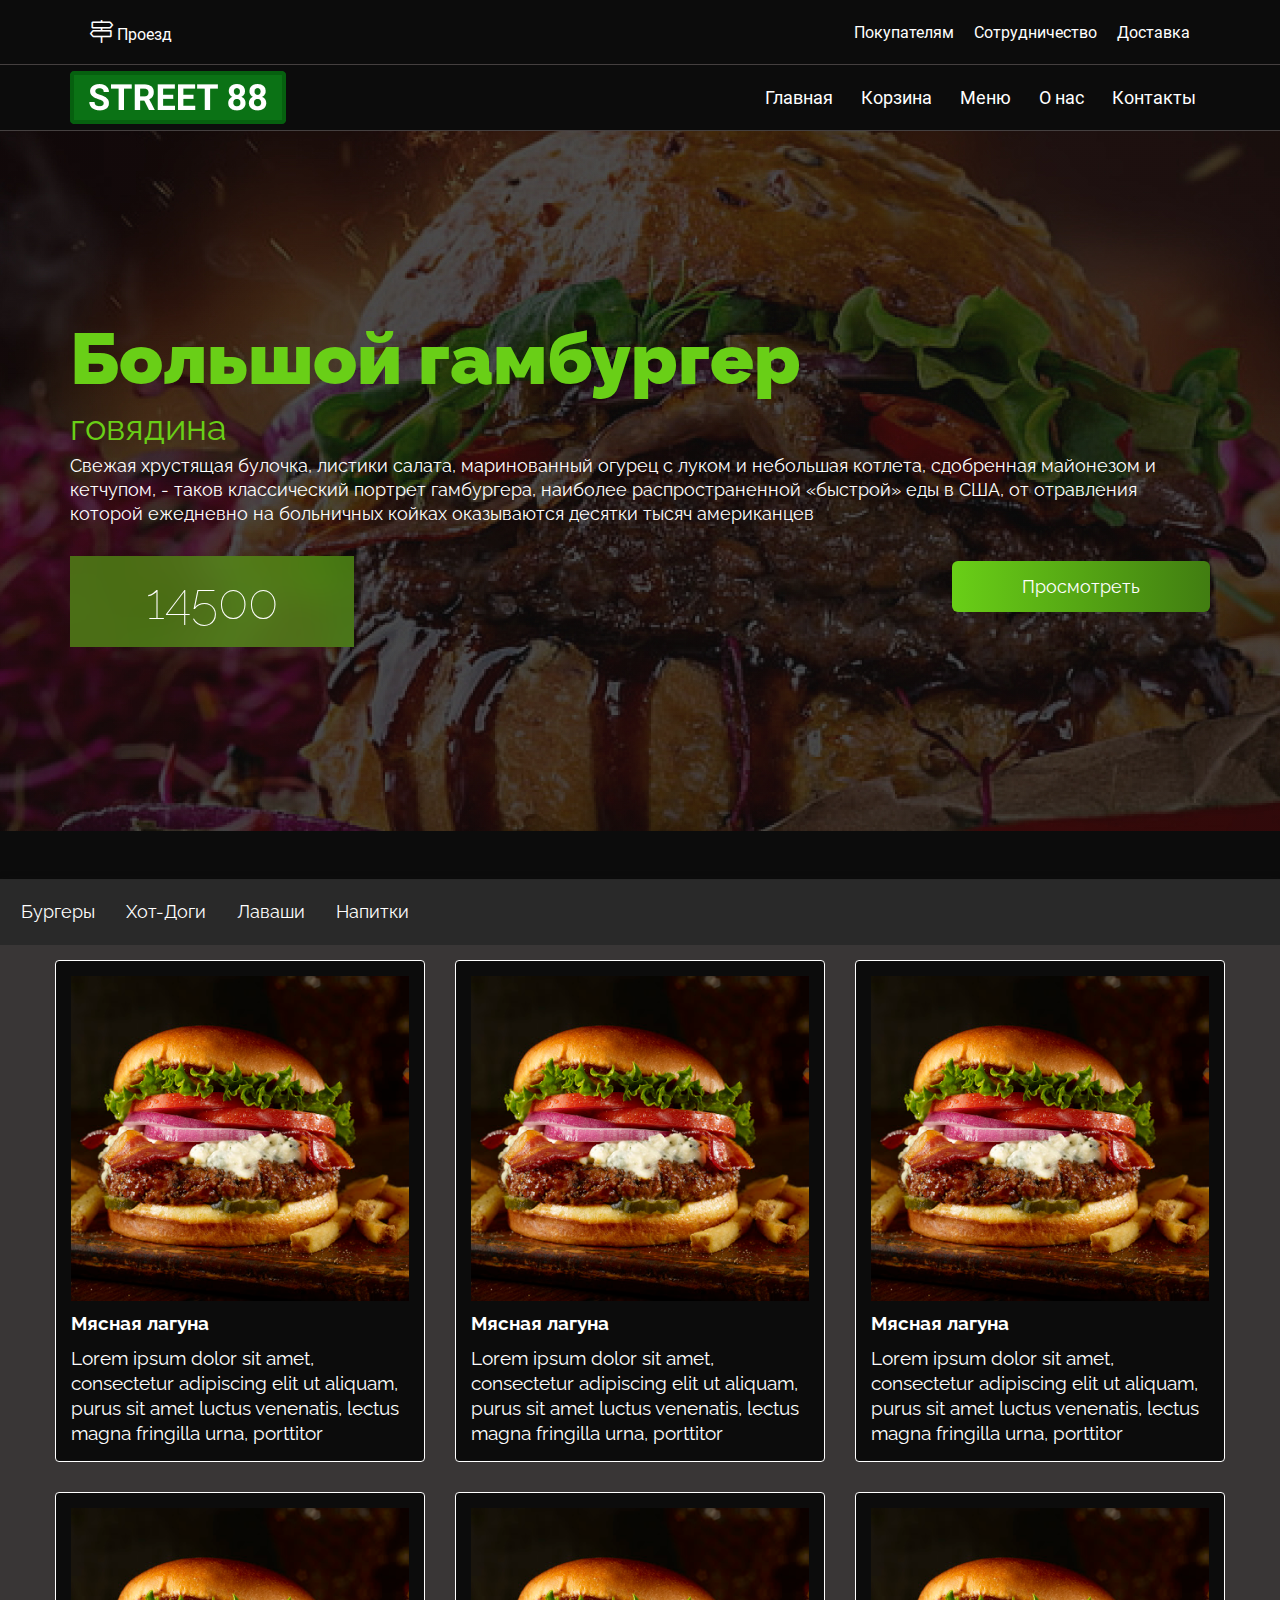
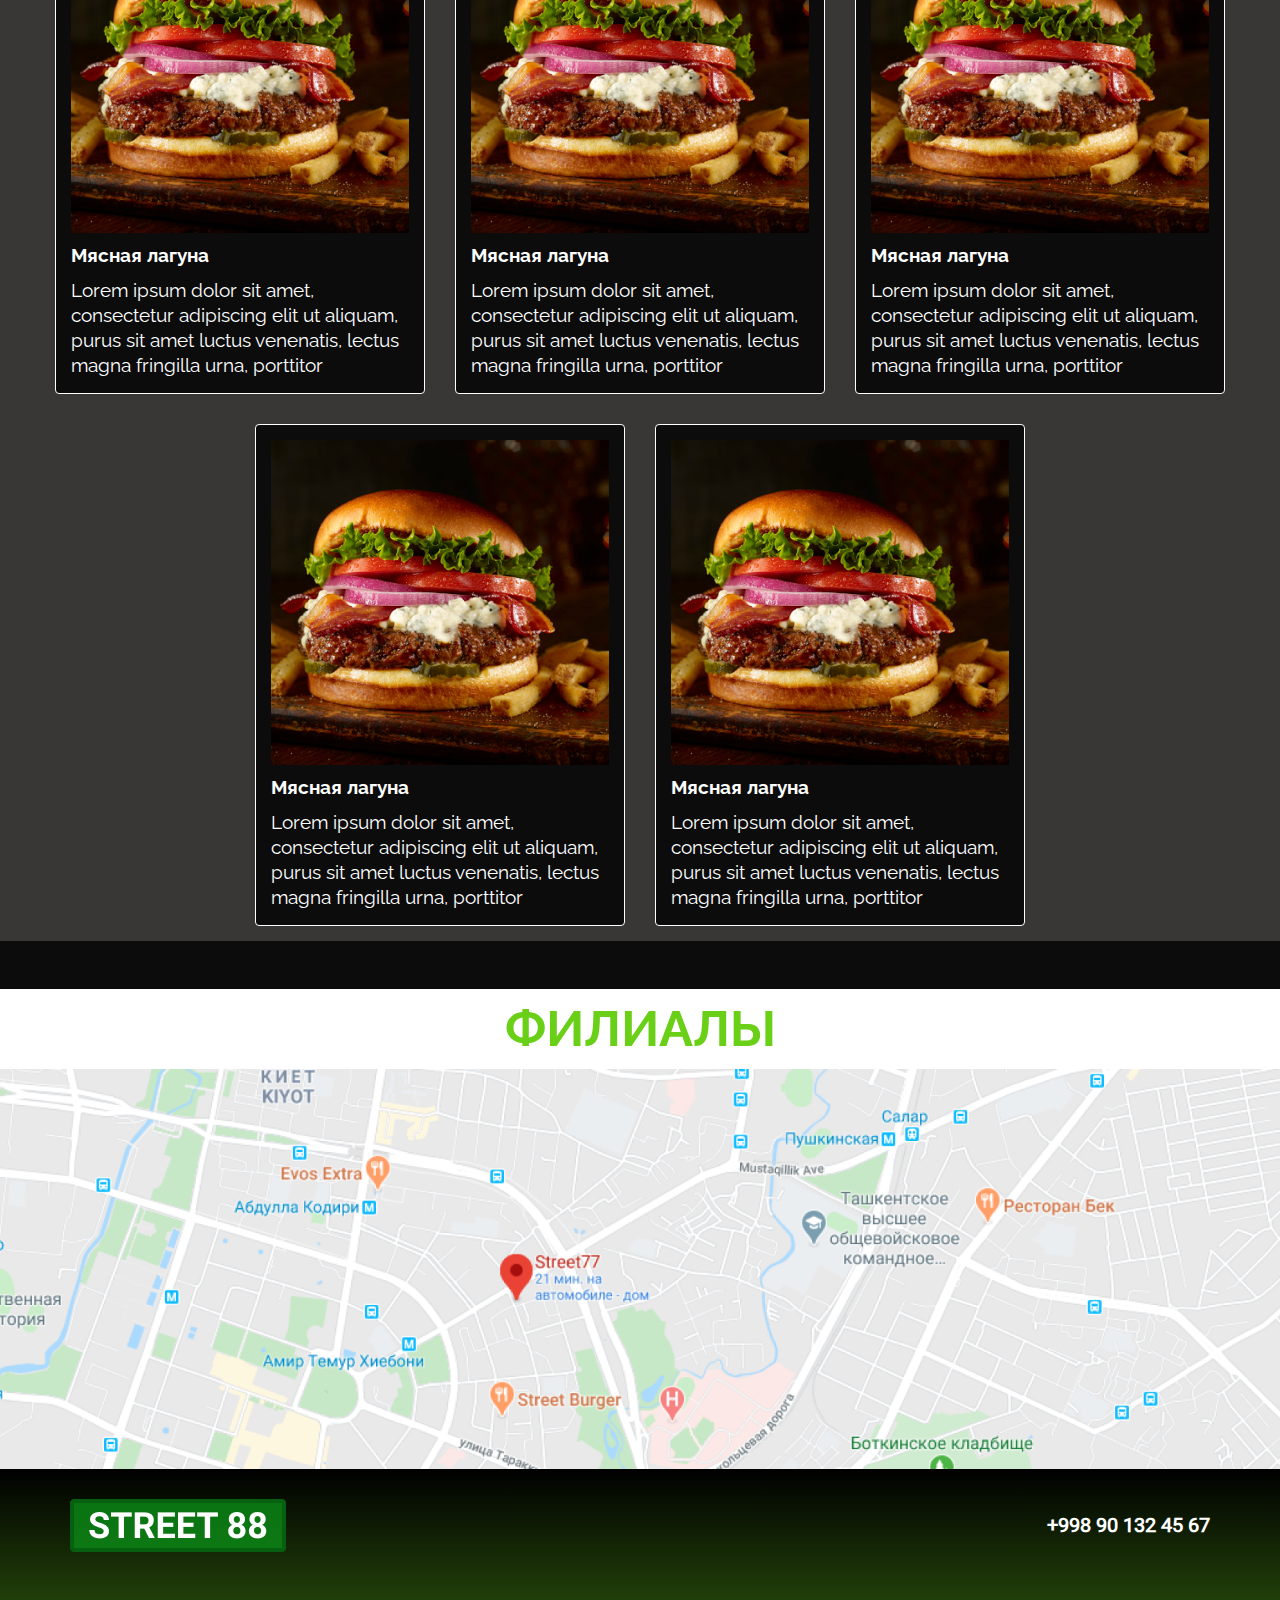
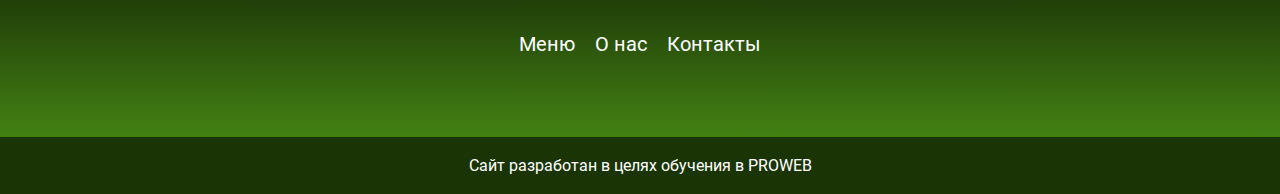
<file: index.html>
<!DOCTYPE html>
<html lang="en">
<head>
    <meta charset="UTF-8">
    <meta http-equiv="X-UA-Compatible" content="IE=edge">
    <meta name="viewport" content="width=device-width, initial-scale=1.0">
    <title>Document</title>
    <link rel="stylesheet" href="style/all.min.css">
    <link rel="stylesheet" href="style/fonts.css">
    <link rel="stylesheet" href="style/style.css">
</head>
<body>
    <header class="header">
        <div class="header__prenav">
            <div class="container">
                <div class="prenav__content">
                    <div class="prenav__title">
                        <i class="fal fa-map-signs prenav__icon"></i>
                        <a href="#" class="prenav__link">Проезд</a>
                    </div>
                    <ul class="prenav__ul">
                        <li><a href="#" class="prenav__link">Покупателям</a></li>
                        <li><a href="#" class="prenav__link">Сотрудничество</a></li>
                        <li><a href="#" class="prenav__link">Доставка</a></li>
                    </ul>
                </div>
            </div>
        </div>
        <div class="header__nav">
            <nav class="nav">
                <div class="container">
                    <div class="nav__content">
                        <img src="images/Logo.png" alt="" class="logo">
                        <ul class="nav__list">
                            <li><a href="#" class="nav__ul-link">Главная</a></li>
                            <li><a href="#" class="nav__ul-link">Корзина</a></li>
                            <li><a href="#" class="nav__ul-link">Меню</a></li>
                             <li><a href="second.html" class="nav__ul-link">О нас</a></li>
                            <li><a href="#" class="nav__ul-link">Контакты</a></li>
                        </ul>
                    </div>
                </div>
            </nav>
        </div>
        <div class="header__content">
            <img src="images/food-burger-wallpaper-preview 1.jpg" class="background" alt="">
            <div class="container">
                <div class="header__content-menu">
                    <h1 class="header__content-title">Большой гамбургер</h1>
                    <h2 class="header__content-heading">говядина</h2>
                    <p class="header__content-text">
                        Свежая хрустящая булочка, листики салата, маринованный огурец с луком и небольшая котлета, сдобренная майонезом и кетчупом, - таков классический портрет гамбургера, наиболее распространенной «быстрой» еды в США, от отравления которой ежедневно на больничных койках оказываются десятки тысяч американцев
                    </p>
                    <div class="header__content-btn">
                        <a href="#" class="price">14500</a>
                        <a href="#" class="btn">Просмотреть</a>
                    </div>
                </div>
            </div>
        </div>
    </header>
    <main class="main">
        <div class="main__menu">
            <ul class="main__menu-list">
                <li><a href="#" class="main__menu-link">Бургеры</a></li>
                <li><a href="#" class="main__menu-link">Хот-Доги</a></li>
                <li><a href="#" class="main__menu-link">Лаваши</a></li>
                <li><a href="#" class="main__menu-link">Напитки</a></li>
            </ul>
        </div>
        <div class="main__content">
            <div class="main__content-item">
                <div class="item__photo">
                    <img src="images/unnamed 1.png" class="item__img" alt="">
                    <i class="far fa-cart-plus item__icon"></i>
                </div>
                <h3 class="header__item-title">Мясная лагуна</h3>
                <p class="header__item-text">
                    Lorem ipsum dolor sit amet, consectetur adipiscing elit ut aliquam, purus sit amet luctus venenatis, lectus magna fringilla urna, porttitor
                </p>
            </div>
            <div class="main__content-item">
                <div class="item__photo">
                    <img src="images/unnamed 1.png" class="item__img" alt="">
                    <i class="far fa-cart-plus item__icon"></i>
                </div>
                <h3 class="header__item-title">Мясная лагуна</h3>
                <p class="header__item-text">
                    Lorem ipsum dolor sit amet, consectetur adipiscing elit ut aliquam, purus sit amet luctus venenatis, lectus magna fringilla urna, porttitor
                </p>
            </div>
            <div class="main__content-item">
                <div class="item__photo">
                    <img src="images/unnamed 1.png" class="item__img" alt="">
                    <i class="far fa-cart-plus item__icon"></i>
                </div>
                <h3 class="header__item-title">Мясная лагуна</h3>
                <p class="header__item-text">
                    Lorem ipsum dolor sit amet, consectetur adipiscing elit ut aliquam, purus sit amet luctus venenatis, lectus magna fringilla urna, porttitor
                </p>
            </div>
            <div class="main__content-item">
                <div class="item__photo">
                    <img src="images/unnamed 1.png" class="item__img" alt="">
                    <i class="far fa-cart-plus item__icon"></i>
                </div>
                <h3 class="header__item-title">Мясная лагуна</h3>
                <p class="header__item-text">
                    Lorem ipsum dolor sit amet, consectetur adipiscing elit ut aliquam, purus sit amet luctus venenatis, lectus magna fringilla urna, porttitor
                </p>
            </div>
            <div class="main__content-item">
                <div class="item__photo">
                    <img src="images/unnamed 1.png" class="item__img" alt="">
                    <i class="far fa-cart-plus item__icon"></i>
                </div>
                <h3 class="header__item-title">Мясная лагуна</h3>
                <p class="header__item-text">
                    Lorem ipsum dolor sit amet, consectetur adipiscing elit ut aliquam, purus sit amet luctus venenatis, lectus magna fringilla urna, porttitor
                </p>
            </div>
            <div class="main__content-item">
                <div class="item__photo">
                    <img src="images/unnamed 1.png" class="item__img" alt="">
                    <i class="far fa-cart-plus item__icon"></i>
                </div>
                <h3 class="header__item-title">Мясная лагуна</h3>
                <p class="header__item-text">
                    Lorem ipsum dolor sit amet, consectetur adipiscing elit ut aliquam, purus sit amet luctus venenatis, lectus magna fringilla urna, porttitor
                </p>
            </div>
            <div class="main__content-item">
                <div class="item__photo">
                    <img src="images/unnamed 1.png" class="item__img" alt="">
                    <i class="far fa-cart-plus item__icon"></i>
                </div>
                <h3 class="header__item-title">Мясная лагуна</h3>
                <p class="header__item-text">
                    Lorem ipsum dolor sit amet, consectetur adipiscing elit ut aliquam, purus sit amet luctus venenatis, lectus magna fringilla urna, porttitor
                </p>
            </div>
            <div class="main__content-item">
                <div class="item__photo">
                    <img src="images/unnamed 1.png" class="item__img" alt="">
                    <i class="far fa-cart-plus item__icon"></i>
                </div>
                <h3 class="header__item-title">Мясная лагуна</h3>
                <p class="header__item-text">
                    Lorem ipsum dolor sit amet, consectetur adipiscing elit ut aliquam, purus sit amet luctus venenatis, lectus magna fringilla urna, porttitor
                </p>
            </div>
        </div>
        <div class="main__map">
            <h2 class="main__map-title">ФИЛИАЛЫ</h2>
            <img class="main__map-photo" src="images/image 1.png" alt="">
        </div>
    </main>
    <footer class="footer">
        <div class="footer__content">
            <div class="container">
                <div class="footer__top">
                    <img src="images/Logo.png" alt="">
                    <p class="number">+998 90 132 45 67 </p>
                </div>
                <div class="footer__bottom">
                    <ul class="footer__list">
                        <li><a href="#" class="footer__link">Меню</a></li>
                        <li><a href="#" class="footer__link">О нас</a></li>
                        <li><a href="#" class="footer__link">Контакты</a></li>
                    </ul>
                </div>
            </div>
        </div>
        <div class="footer__end">
            <p class="footer__end-text">Сайт разработан в целях обучения в PROWEB</p>
        </div>
    </footer>
</body>
</html>
</file>
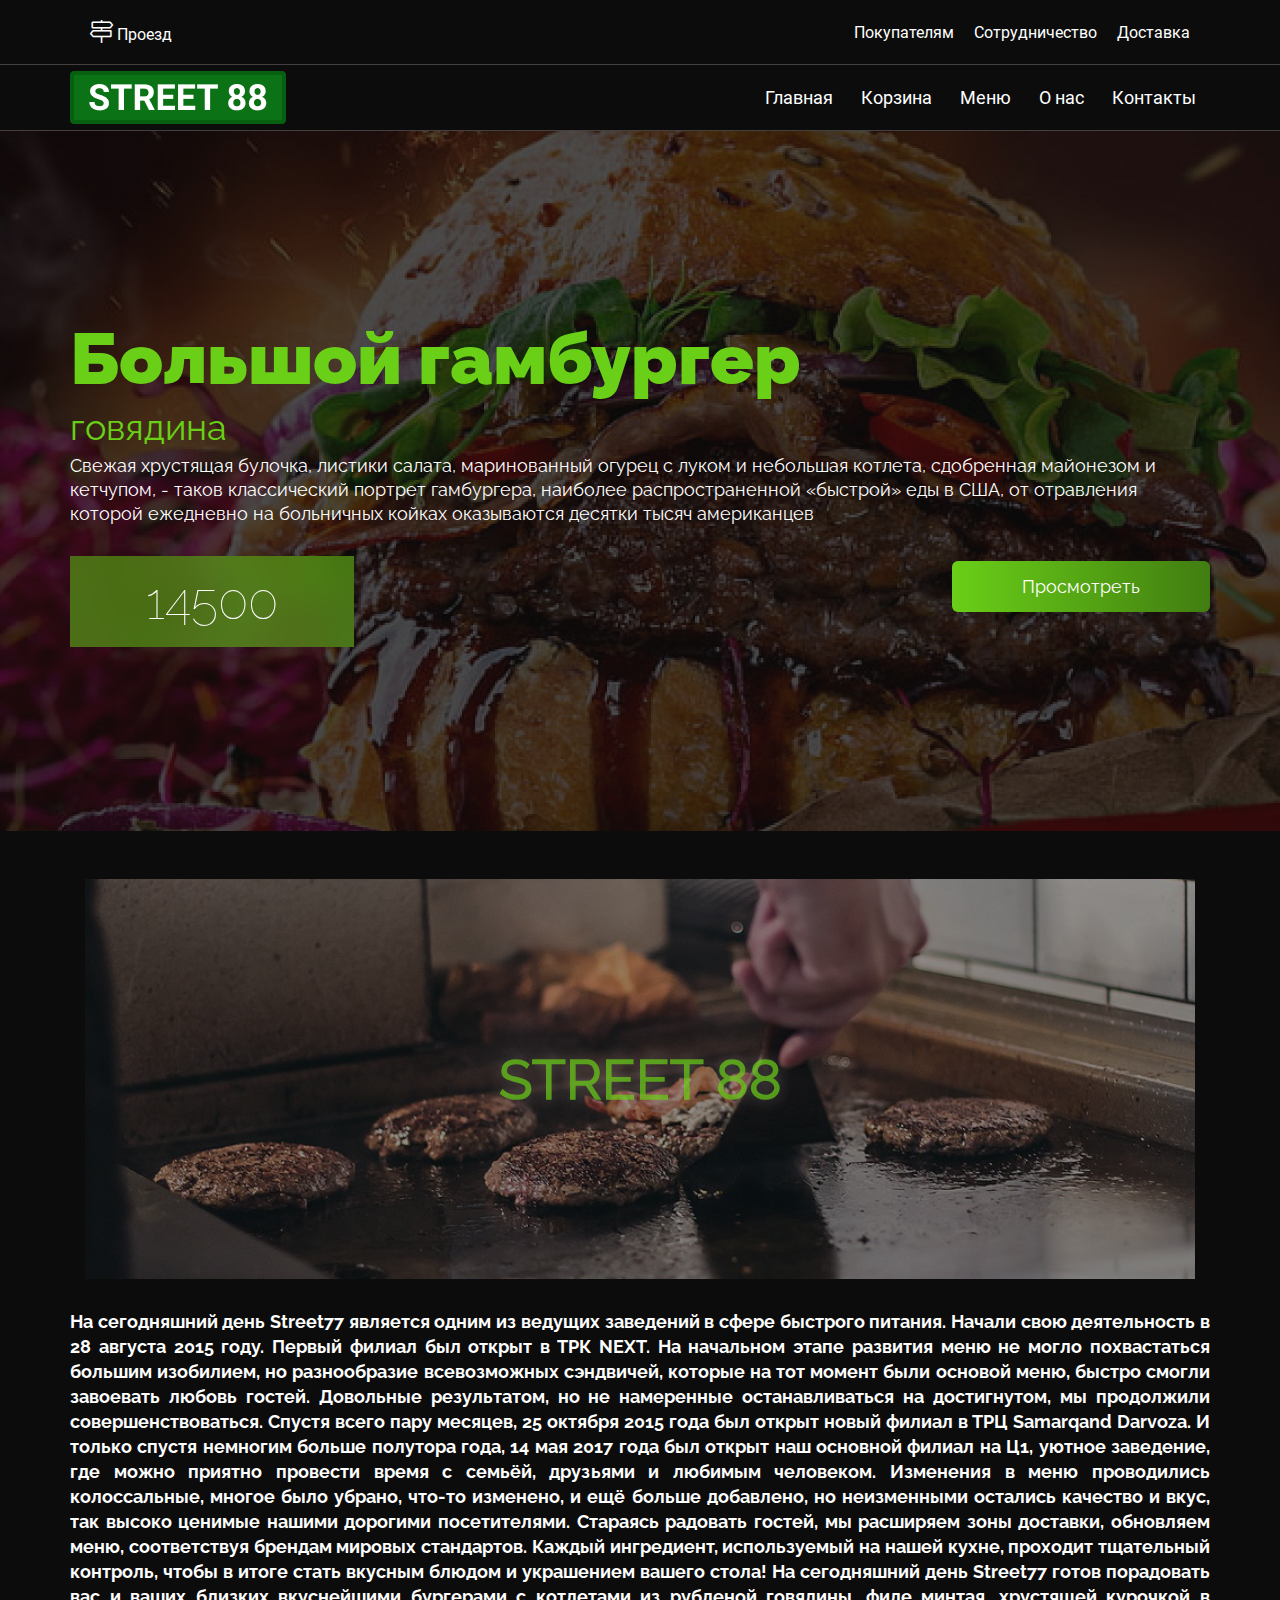
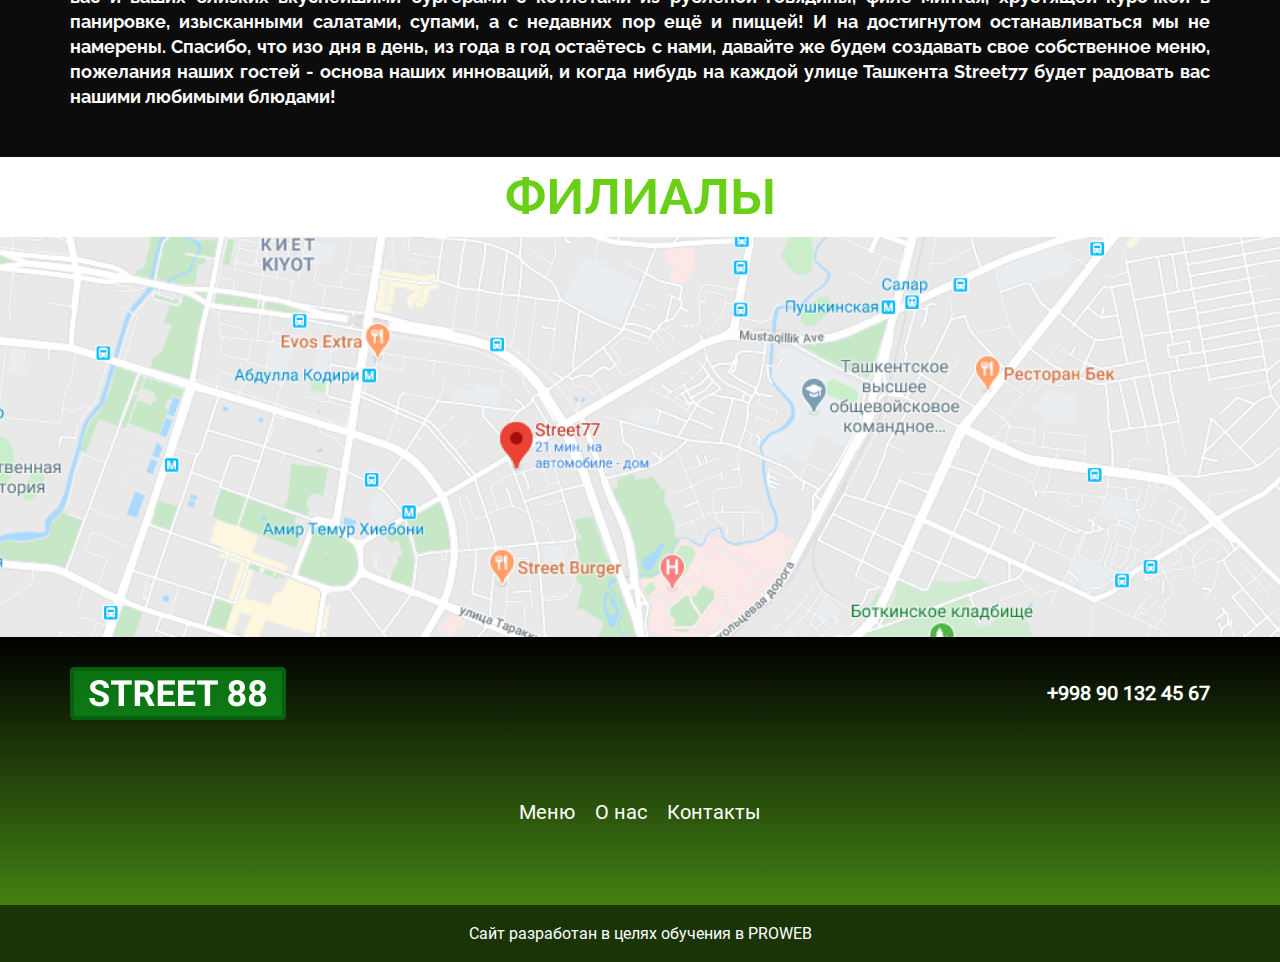
<file: second.html>
<!DOCTYPE html>
<html lang="en">
<head>
    <meta charset="UTF-8">
    <meta http-equiv="X-UA-Compatible" content="IE=edge">
    <meta name="viewport" content="width=device-width, initial-scale=1.0">
    <title>Document</title>
    <link rel="stylesheet" href="style/all.min.css">
    <link rel="stylesheet" href="style/fonts.css">
    <link rel="stylesheet" href="index.html">
    <link rel="stylesheet" href="style/style.css">
</head>
<body>
    <header class="header">
        <div class="header__prenav">
            <div class="container">
                <div class="prenav__content">
                    <div class="prenav__title">
                        <i class="fal fa-map-signs prenav__icon"></i>
                        <a href="#" class="prenav__link">Проезд</a>
                    </div>
                    <ul class="prenav__ul">
                        <li><a href="#" class="prenav__link">Покупателям</a></li>
                        <li><a href="#" class="prenav__link">Сотрудничество</a></li>
                        <li><a href="#" class="prenav__link">Доставка</a></li>
                    </ul>
                </div>
            </div>
        </div>
        <div class="header__nav">
            <nav class="nav">
                <div class="container">
                    <div class="nav__content">
                        <img src="images/Logo.png" alt="" class="logo">
                        <ul class="nav__list">
                            <li><a href="#" class="nav__ul-link">Главная</a></li>
                            <li><a href="#" class="nav__ul-link">Корзина</a></li>
                            <li><a href="#" class="nav__ul-link">Меню</a></li>
                             <li><a href="second.html" class="nav__ul-link">О нас</a></li>
                            <li><a href="#" class="nav__ul-link">Контакты</a></li>
                        </ul>
                    </div>
                </div>
            </nav>
        </div>
        <div class="header__content">
            <img src="images/food-burger-wallpaper-preview 1.jpg" class="background" alt="">
            <div class="container">
                <div class="header__content-menu">
                    <h1 class="header__content-title">Большой гамбургер</h1>
                    <h2 class="header__content-heading">говядина</h2>
                    <p class="header__content-text">
                        Свежая хрустящая булочка, листики салата, маринованный огурец с луком и небольшая котлета, сдобренная майонезом и кетчупом, - таков классический портрет гамбургера, наиболее распространенной «быстрой» еды в США, от отравления которой ежедневно на больничных койках оказываются десятки тысяч американцев
                    </p>
                    <div class="header__content-btn">
                        <a href="#" class="price">14500</a>
                        <a href="#" class="btn">Просмотреть</a>
                    </div>
                </div>
            </div>
        </div>
    </header>
    <main class="main">
        <div class="main__content-second">
            <div class="container">
                <div class="main__block">
                    <div class="main__photo-second">
                        <img src="images/photo_cropped 1.jpg" alt="" class="main__photo-img">
                        <h2 class="main__photo-title">street 88</h2>
                    </div>
                    <p class="main__content-text">
                        На сегодняшний день Street77 является одним из ведущих заведений в сфере быстрого питания. Начали свою деятельность в 28 августа 2015 году. Первый филиал был открыт в ТРК NEXT. На начальном этапе развития  меню не могло похвастаться большим изобилием, но  разнообразие всевозможных сэндвичей, которые на тот момент были основой меню, быстро смогли завоевать любовь гостей. Довольные результатом, но не намеренные останавливаться на достигнутом, мы продолжили совершенствоваться. Спустя всего пару месяцев, 25 октября 2015 года был открыт новый филиал в ТРЦ Samarqand Darvoza. И только спустя немногим больше полутора года, 14 мая 2017 года был открыт наш основной филиал на Ц1, уютное заведение, где можно приятно провести время с семьёй, друзьями и любимым человеком. Изменения в меню проводились колоссальные, многое было убрано, что-то изменено, и ещё больше добавлено, но неизменными остались качество и вкус, так высоко ценимые нашими дорогими посетителями. Стараясь радовать гостей, мы расширяем зоны доставки, обновляем меню, соответствуя брендам мировых стандартов. Каждый ингредиент, используемый на нашей кухне, проходит тщательный контроль, чтобы в итоге стать вкусным блюдом и украшением вашего стола! На сегодняшний день Street77 готов порадовать вас и ваших близких вкуснейшими бургерами с котлетами из рубленой говядины, филе минтая, хрустящей курочкой в панировке, изысканными салатами, супами, а с недавних пор ещё и пиццей! И на достигнутом останавливаться мы не намерены. Спасибо, что изо дня в день, из года в год остаётесь с нами, давайте же будем создавать свое собственное меню, пожелания наших гостей - основа наших инноваций, и когда нибудь на каждой улице Ташкента Street77 будет радовать вас нашими любимыми блюдами!
                    </p>

                </div>
            </div>
        </div>
        <div class="main__map">
            <h2 class="main__map-title">ФИЛИАЛЫ</h2>
            <img class="main__map-photo" src="images/image 1.png" alt="">
        </div>
    </main>
    <footer class="footer">
        <div class="footer__content">
            <div class="container">
                <div class="footer__top">
                    <img src="images/Logo.png" alt="">
                    <p class="number">+998 90 132 45 67 </p>
                </div>
                <div class="footer__bottom">
                    <ul class="footer__list">
                        <li><a href="#" class="footer__link">Меню</a></li>
                        <li><a href="#" class="footer__link">О нас</a></li>
                        <li><a href="#" class="footer__link">Контакты</a></li>
                    </ul>
                </div>
            </div>
        </div>
        <div class="footer__end">
            <p class="footer__end-text">Сайт разработан в целях обучения в PROWEB</p>
        </div>
    </footer>
</body>
</html>
</file>
<file: style/fonts.css>
@font-face {
    font-family: 'Raleway-Regular';
    src: url(../fonts/Raleway/Raleway-Regular.ttf);
}
@font-face {
    font-family: 'Raleway-Bold';
    src: url(../fonts/Raleway/Raleway-Bold.ttf);
}
@font-face {
    font-family: 'Raleway-Black';
    src: url(../fonts/Raleway/Raleway-Black.ttf);
}
@font-face {
    font-family: 'Raleway-Thin';
    src: url(../fonts/Raleway/Raleway-Thin.ttf);
}
@font-face {
    font-family: 'Roboto-Regular';
    src: url(../fonts/Roboto/Roboto-Regular.ttf);
}
@font-face {
    font-family: 'Roboto-Bold';
    src: url(../fonts/Roboto/Roboto-Bold.ttf);
}
</file>
<file: style/style.css>
:root{
    --RaR: 'Raleway-Regular';
    --RaB: 'Raleway-Bold';
    --RaBl: 'Raleway-Black';
    --RaT: 'Raleway-Thin';
    --RR: 'Roboto-Regular';
    --RB: 'Roboto-Bold';
    --black: #0C0C0C;
    --white: #FFFFFF;
}

*{
    font-family: var(--RaR);
    margin: 0;
    padding: 0;
    box-sizing: border-box;
}
ul{
    list-style: none;
}
a{
    text-decoration: none;
}
.container{
    max-width: 1140px;
    width: 100%;
    margin: 0 auto;
}
.header__prenav{
    background: var(--black);
}
.prenav__content{
    display: flex;
    justify-content: space-between;
    align-items: center;
    padding: 20px;
}
.prenav__ul{
    display: flex;
    gap: 20px;
}
.prenav__link{
    font-size: 16px;
    line-height: 19px;
    color: #FFFFFF;
    font-family: var(--RR);
}
.prenav__icon{
    font-size: 23px;
    color: var(--white);
}
.nav{
    background: var(--black);
    border-bottom: 1px solid rgba(125, 115, 115, 0.5);
    border-top: 1px solid rgba(125, 115, 115, 0.5);;
    backdrop-filter: blur(15px);
}
.nav__content{
    display: flex;
    justify-content: space-between;
    align-items: center;
}
.nav__list{
    display: flex;
}
.nav__ul-link{
    font-family: var(--RR);
    font-weight: 400;
    font-size: 18px;
    line-height: 21px;
    text-align: right;
    color: #FFFFFF;
    padding: 22px 14px;
    transition: 500ms;
    display: block;
}
.nav__ul-link:hover{
    background: rgba(105, 207, 23, 0.75);
}
.header__content{
    position: relative;
    height: 700px;
    background: linear-gradient(0deg, rgba(12, 12, 12, 0.109), rgba(12, 12, 12, 0.068));
    display: flex;
    align-items: center;
}
.background{
    position: absolute;
    object-fit: cover;
    z-index: -5;
    width: 100%;
    height: 100%;
}
.header__content-title{
    font-weight: 900;
    font-size: 72px;
    line-height: 85px;
    color: #69CF17;
    font-family: var(--RaBl);
}
.header__content-menu{
    display: flex;
    flex-direction: column;
    justify-content: center;
}
.header__content-heading{
    font-weight: 400;
    font-size: 36px;
    line-height: 17px;
    color: #69CF17;
    padding: 18px 0;
}
.header__content-text{
    font-weight: 400;
    font-size: 18px;
    line-height: 24px;
    color: var(--white);
    font-family: var(--RaR);
    color: var(--white);
}
.header__content-btn{
    display: flex;
    justify-content: space-between;
    align-items: center;
}
.price{
    margin-top: 30px;
    padding: 33px 76px;
    font-weight: 100;
    font-size: 50px;
    line-height: 25px;
    text-align: right;
    background: rgba(105, 207, 23, 0.5);
    backdrop-filter: blur(18px);
    color: var(--white);
    font-family: var(--RaT);
}
.btn{
    font-weight: 400;
    font-size: 18px;
    line-height: 21px;
    text-align: right;
    color: var(--white);
    background: linear-gradient(90deg, #69CF17 0%, #417D11 100%);
    border-radius: 6px;
    padding: 15px 70px;
}
.main__top{
    max-height: 48px;
    height: 100%;

}
.header::after{
    content: '';
    display: block;
    width: 100%;
    height: 48px;
    background: var(--black);
}
.main__menu{
    background: #292929;
    box-shadow: 0px 1px 8px rgba(17, 17, 17, 0.3);
    padding: 21px;
}
.main__menu-list{
    display: flex;
    gap: 31px;
}
.main__menu-link{
    font-weight: 400;
    font-size: 18px;
    line-height: 24px;
    color: var(--white);
    display: flex;
    flex-direction: column;
    justify-content: center;
    align-items: center;
    position: relative;
}
.main__content{
    background: #393636;
    padding: 15px;
}
.main__content-item{
    padding: 15px;
    display: flex;
    flex-direction: column;
    background: #0C0C0C;
    border: 1px solid #FFFFFF;
    box-sizing: border-box;
    border-radius: 4px;
    max-width: 370px;
    width: 100%;
    max-height: 524px;
    height: 100%;
}
.header__item-title{
    font-weight: 700;
    font-size: 19px;
    line-height: 15px;
    color: var(--white);
    margin: 15px 0;
    font-family: var(--RaB);
}
.header__item-text{
    font-weight: 400;
    font-size: 19px;
    line-height: 25px;
    color: var(--white);
}
.item__photo{
    position: relative;
    width: 338px;
    height: 325px;
    display: flex;
    justify-content: center;
    align-items: center;
}
.item__img{
    position: absolute;
    object-fit: cover;
    width: 100%;
    height: 100%;

}
.item__icon{
    position: absolute;
    z-index: 5;
    font-size: 62px;
    color: var(--white);
    background: rgba(105, 207, 23, 0.9);
    padding: 133px 137.21px 132px 138.25px;
    opacity: 0;
    transition: opacity 500ms;
}
.item__icon:hover{
    opacity: 1;
}
.main__content{
    display: flex;
    justify-content: center;
    align-items: center;
    flex-wrap: wrap;
    gap: 30px;
}
.main__map{
    display: flex;
    flex-direction: column;
    align-items: center;
}
.main__map-title{
    font-weight: 700;
    font-size: 50px;
    line-height: 40px;
    color: #69CF17;
    font-family: var(--RaB);
    padding: 20px 0;
}
.main__map::before{
    content: '';
    display: block;
    width: 100%;
    height: 48px;
    background: var(--black);
}
.footer__content{
    max-height: 325px;
    height: 100%;
    background: linear-gradient(180deg, #000000 0%, rgb(67, 129, 19) 100%);
    padding: 30px 0 81px 0;
}
.footer__top{
    display: flex;
    justify-content: space-between;
    align-items: center;
}
.number{
    font-weight: 700;
font-size: 20px;
line-height: 23px;
text-align: right;
color: var(--white);
font-family: var(--RR);
}
.footer__bottom{
    margin-top: 81px;
    display: flex;
    justify-content: center;
    align-items: center;
}
.footer__list{
    display: flex;
    gap: 20px;
}
.footer__link{
    font-weight: 400;
font-size: 20px;
line-height: 23px;
text-align: center;
color: var(--white);
font-family: var(--RR);
}
.footer__end{
    background: #1A3406;
    display: flex;
    justify-content: center;
    align-items: center;
    padding: 19px 0;
}
.main__map-photo{
    width: 100%;
}
.footer__end-text{
    font-weight: 400;
    font-size: 16px;
    line-height: 19px;
    text-align: center;
    color: var(--white); 
    font-family: var(--RR);
}
.main__content-second{
    background: var(--black);

}
.main__photo-second{
    display: flex;
    justify-content: center;
    align-items: center;
    width: 1110px;
    height: 400px;
    position: relative;
}
.main__photo-img{
    position: absolute;
    width: 100%;
    height: 100%;
}
.main__photo-title{
    font-weight: 700;
font-size: 55px;
line-height: 65px;
text-transform: uppercase;
color: rgba(105, 207, 23, 0.7);
text-shadow: 0px 0px 15px rgba(191, 171, 171, 0.4);
    position: absolute;
    z-index: 2;
}
.main__content-text{
    font-family: var(--RaB);
    padding-top: 30px;
    font-weight: 700;
font-size: 18px;
line-height: 25px;
text-align: justify;
color: var(--white);
}
.main__block{
    display: flex;
    flex-direction: column;
    justify-content: center;
    align-items: center;
}
@media(max-width:1170px){
    .main__content-text{
        font-size: 15px;
        padding: 15px;
    }
    .main__photo-second{
        width: 760px;
    }
    .main__photo-img{
        width: 760px;
    }
    .footer__top{
        gap: 30px;
        flex-direction: column;
        align-items: center;
        justify-content: center;
    }
    .header__content-menu{
        align-items: center;
    }
    .header__content-btn{
        gap: 30px;
        flex-direction: column;
    }
    .header__content-text{
        max-width: 700px;
        width: 100%;
    }
}
@media(max-width:760px){
    .main__photo-second{
        width: 520px;
    }
    .main__photo-img{
        width: 520px;
    }
    .header__content-title{
        font-size: 50px;
    }
    .header__content-text, .main__content-text{
        max-width: 500px;
        width: 100%;
    }
    .nav__content,.prenav__content{
        gap: 20px;
        flex-direction: column;
        justify-content: center;
        align-items: center;
    }
}
@media(max-width:520px){
    .main__content-text{
        width: 360px;
    }
    .main__photo-second{
        width: 360px;
    }
    .main__photo-img{
        width: 360px;
    }
    .header__content-title{
        font-size: 30px;
    }
    .header__content-text, .main__content-text{
        max-width: 300px;
        width: 100%;
    }
    .prenav__ul,.nav__list{
        flex-wrap: wrap;
    }
    .main__content-item, .item__photo{
        max-width: 300px;
        width: 100%;
    }
}
</file>
